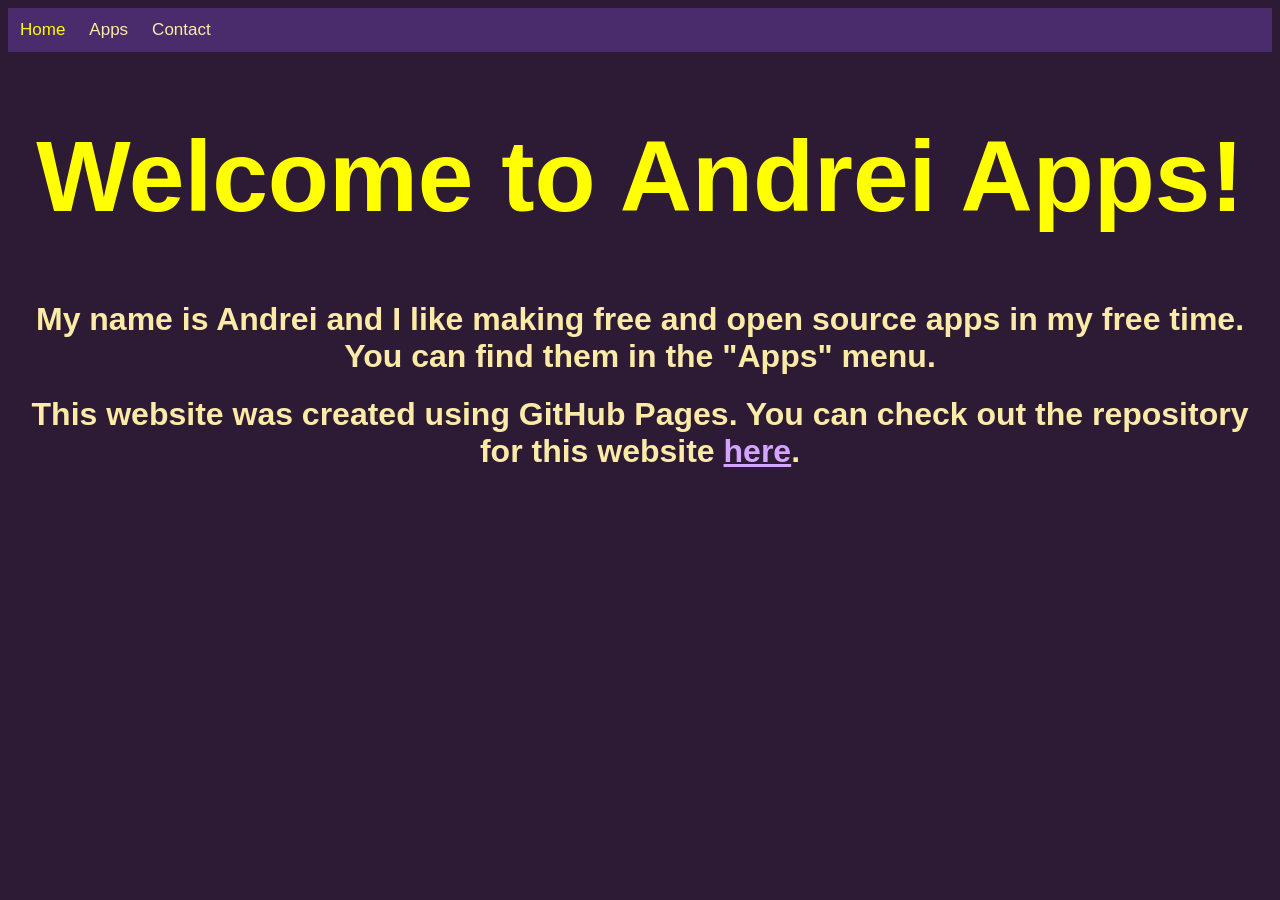
<file: index.html>
<!DOCTYPE html>
<html>
<head>
<link rel="stylesheet" href="style.css">
<title>Andrei Apps - Apps made by me from scratch</title>
</head>
<body>
<div class="topnav">
  <a class="active">Home</a>
  <a href="/apps.html">Apps</a>
  <a href="/contact.html">Contact</a>
</div>
<h1 class="heading">Welcome to Andrei Apps!</h1>
<h1 class="paragraph">My name is Andrei and I like making free and open source apps in my free time.<br> You can find them in the "Apps" menu.</h1>
<h1 class="paragraph">This website was created using GitHub Pages. You can check out the repository for this website <a href="https://github.com/andreiapps/andreiapps.com" style="color: #D4A5FF; text-decoration: underline;">here</a>.</h1>
</body>
</html>
</file>
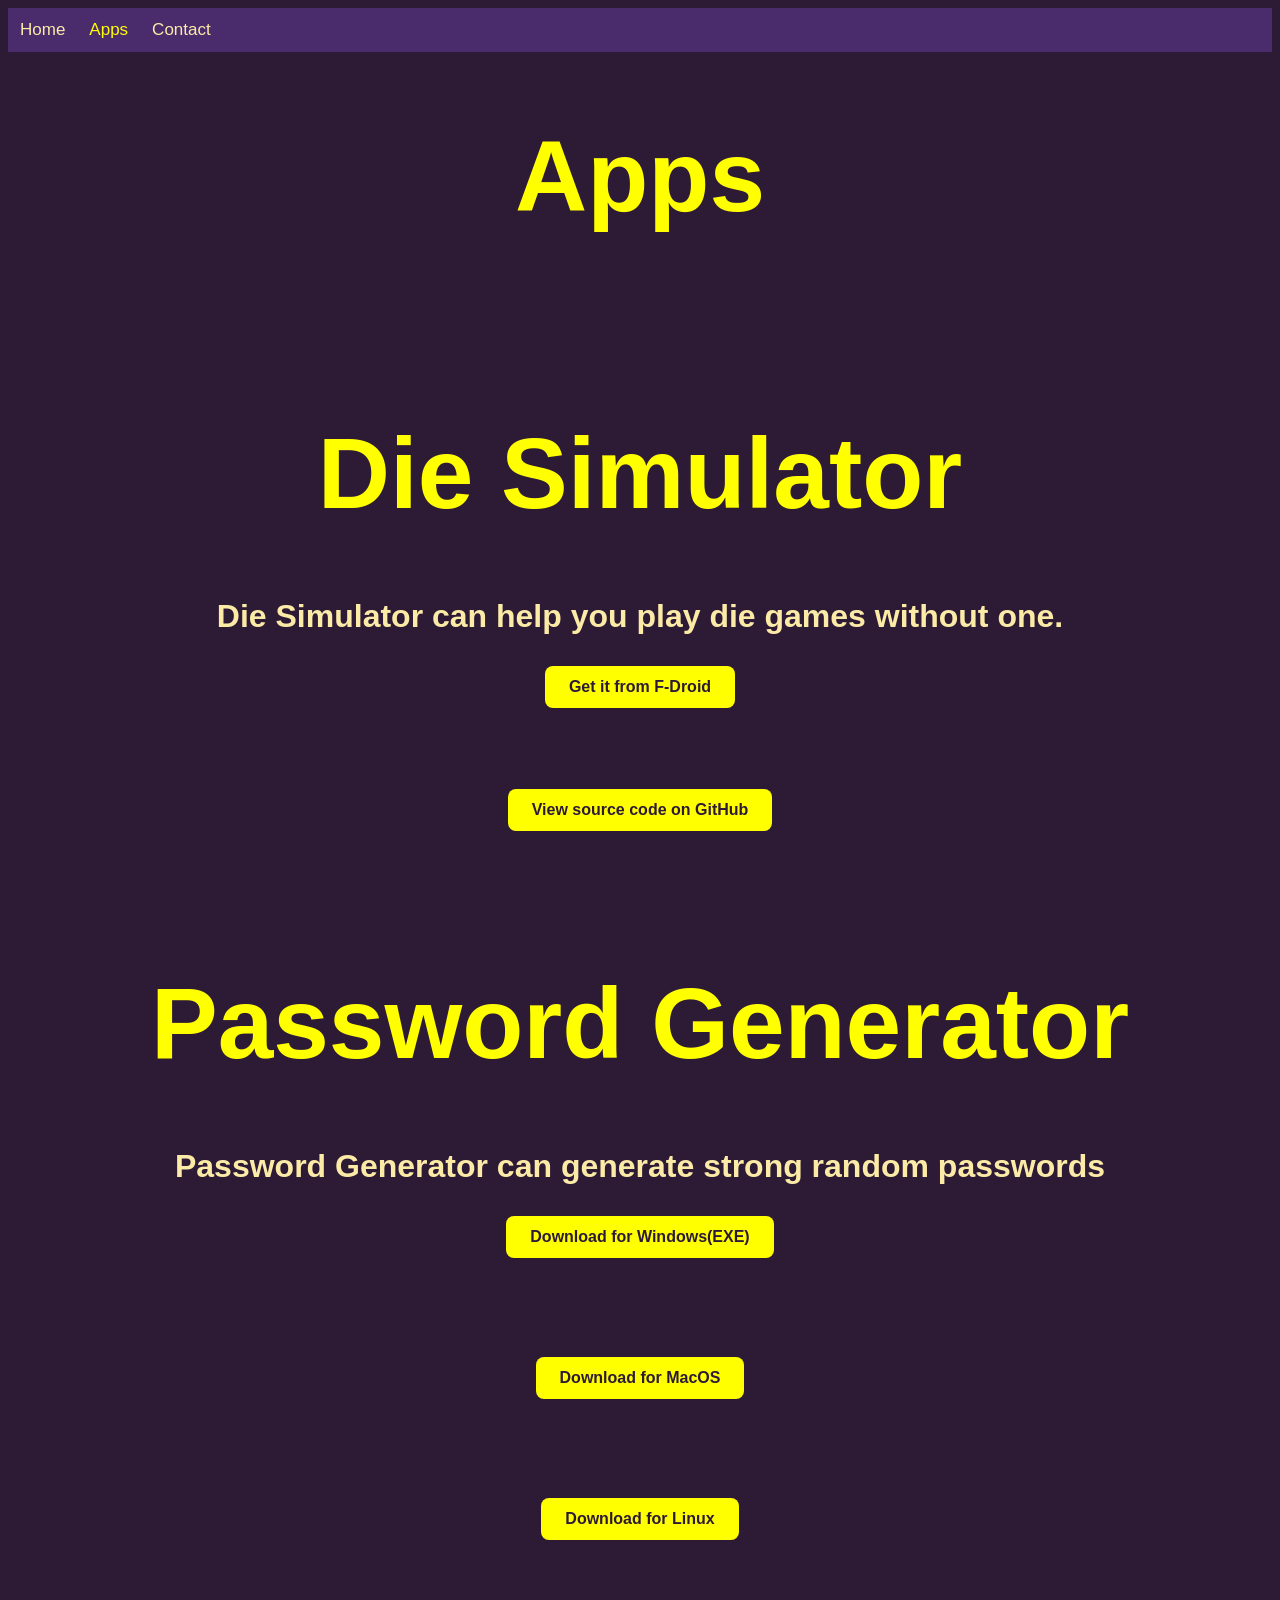
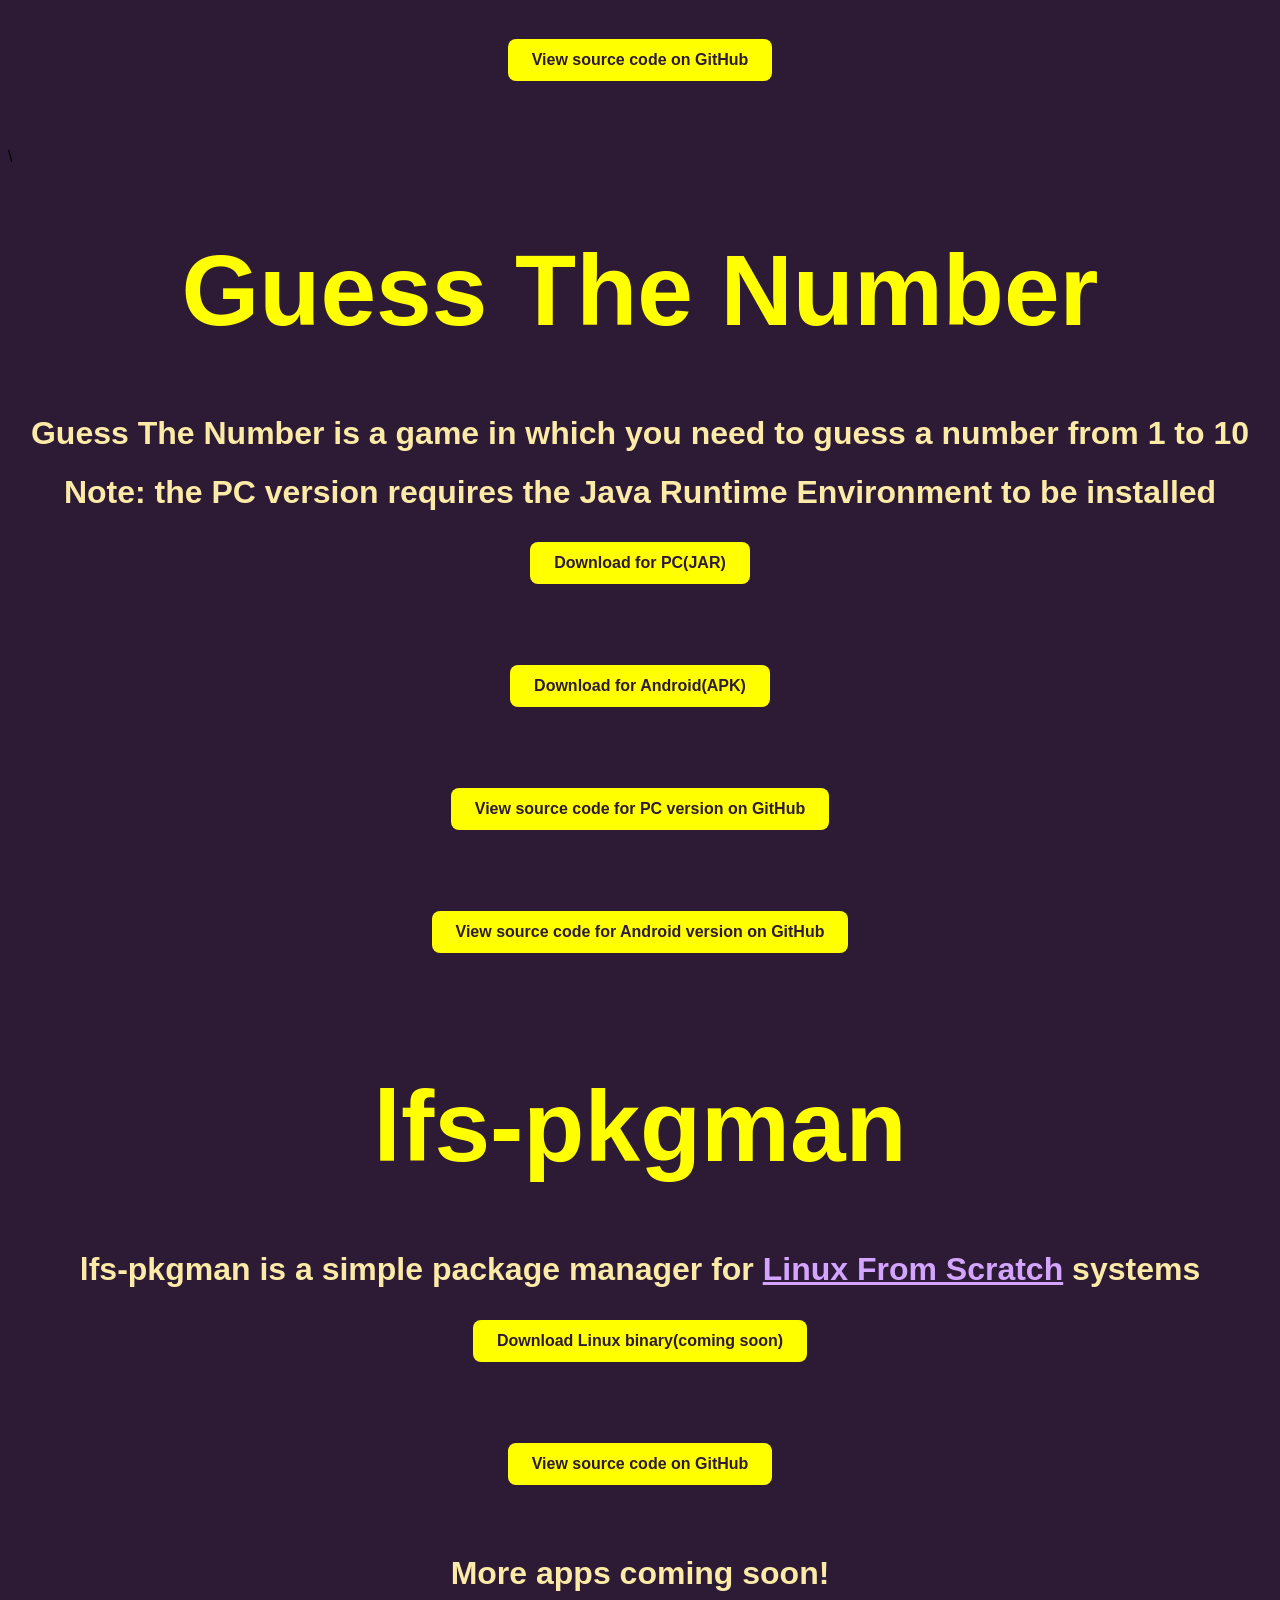
<file: apps.html>
<!DOCTYPE html>
<html>

<head>
    <link rel="stylesheet" href="style.css">
    <title>Apps</title>
</head>

<body>
    <div class="topnav">
        <a href="/">Home</a>
        <a class="active">Apps</a>
        <a href="/contact.html">Contact</a>
    </div>
        <h1 class="heading">Apps<br><br></h1>
	<div class="diesimu" id="die-simulator">
        <h1 class="heading">Die Simulator</h1>
        <h1 class="paragraph">Die Simulator can help you play die games without one.</h1>
	<div class="download_div"><h1><a class="download" href="https://f-droid.org/en/packages/com.andreiapps.diesimu/">Get it from F-Droid</a></h1><br></div>
	<div class="download_div"><h1><a class="download" href="https://github.com/andreiapps/die_simulator">View source code on GitHub</a></h1><br><br></div>
    </div>
<div id= "passgen"> 
<h1 class="heading">Password Generator</h1>
<h1 class="paragraph">Password Generator can generate strong random passwords</h1>
<div class="download_div"><h1><a class="download" href="https://github.com/andreiapps/password_generator/releases/download/v1.0/passgen_windows.exe">Download for Windows(EXE)</a></h1><br><br></div>
<div class="download_div"><h1><a class="download" href="https://github.com/andreiapps/password_generator/releases/download/v1.0/passgen_mac">Download for MacOS</a></h1><br><br></div>
<div class="download_div"><h1><a class="download" href="https://github.com/andreiapps/password_generator/releases/download/v1.0/passgen_linux">Download for Linux</a></h1><br><br></div>
<div class="download_div"><h1><a class="download" href="https://github.com/andreiapps/password_generator">View source code on GitHub</a></h1><br><br></div>\
</div>
<div id="guessthenumber">
<h1 class="heading">Guess The Number</h1>
<h1 class="paragraph">Guess The Number is a game in which you need to guess a number from 1 to 10</h1>
<h1 class="paragraph">Note: the PC version requires the Java Runtime Environment to be installed</h1>
<div class="download_div"><h1><a class="download" href="https://github.com/andreiapps/guessthenumber_pc/releases/download/v1.0/guessthenumber.jar">Download for PC(JAR)</a></h1></div><br>
<div class="download_div"><h1><a class="download" href="https://github.com/andreiapps/guessthenumber_android/releases/download/v1.0/GuessTheNumber.apk">Download for Android(APK)</a></h1></div><br>
<div class="download_div"><h1><a class="download" href="https://github.com/andreiapps/guessthenumber_pc">View source code for PC version on GitHub</a></h1></div><br>
<div class="download_div"><h1><a class="download" href="https://github.com/andreiapps/guessthenumber_android">View source code for Android version on GitHub</a></h1></div><br>
</div>
<div id="lfs-pkgman">
<h1 class="heading">lfs-pkgman</h1>
<h1 class="paragraph">lfs-pkgman is a simple package manager for <a href="https://linuxfromscratch.org" style="color: #D4A5FF; text-decoration: underline;">Linux From Scratch</a> systems</h1>
<div class="download_div"><h1><a class="download">Download Linux binary(coming soon)</a></h1></div><br>
<div class="download_div"><h1><a class="download" href="https://github.com/andreiapps/lfs-pkgman">View source code on GitHub</a></h1></div><br>
</div>
<h1 class="paragraph">More apps coming soon!</h1>
</body>
</html>
</file>
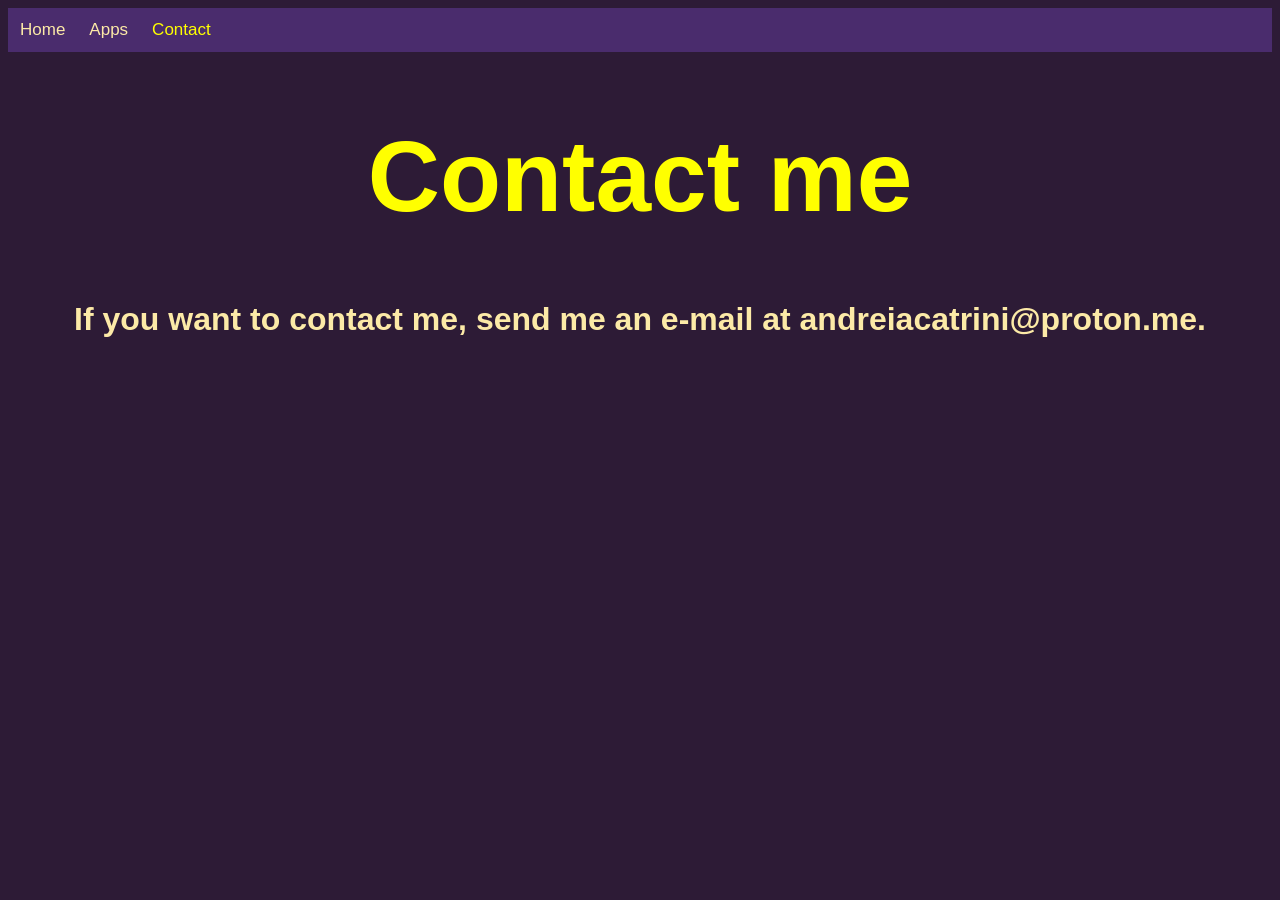
<file: contact.html>
<!DOCTYPE html>
<html>
<head>
<link rel="stylesheet" href="style.css">
<title>Contact me</title>
</head>
<body>
<div class="topnav">
  <a href="/">Home</a>
  <a href="/apps.html">Apps</a>
  <a class="active">Contact</a>
</div>
<h1 class="heading">Contact me</h1>
<h1 class="paragraph">If you want to contact me, send me an e-mail at andreiacatrini@proton.me.</h1>
</body>
</html>
</file>
<file: style.css>
* {
  box-sizing: border-box;
}

body {
	background-color: #2D1B36;
	font-family: Arial, sans-serif;
}

.heading {
    text-align: center;
    font-size: 100px;
	color: yellow;
}

.paragraph {
    text-align: center;
	color: #FCEAA7;
}

.topnav {
    background-color: #4A2C6D;
    overflow: hidden;
}

.topnav a {
    float: left;
    color: #FCEAA7;
    text-align: center;
	border: 2px solid transparent; 
    padding: 10px 10px;
    text-decoration: none;
    font-size: 17px;
}

.topnav a:hover {
	border: 2px solid #FFFF00 !important;
}

.topnav a.active {
    color: #FFFF00;
}

.download_div {
    text-align: center;
}
.download {
    background-color: #FFFF00;
    border: none;
    color: #2D1B36;
    padding: 12px 24px;
    text-align: center;
    text-decoration: none;
    display: inline-block;
    font-size: 16px;
    font-family: inherit;
    font-weight: bold;
    border-radius: 8px;
    cursor: pointer;
    transition: all 0.2s ease;
    margin: 10px;
}

.download:hover {
    background-color: #FCEAA7;
    transform: translateY(-3px);
    box-shadow: 0 4px 10px rgba(0, 0, 0, 0.3);
}
</file>
